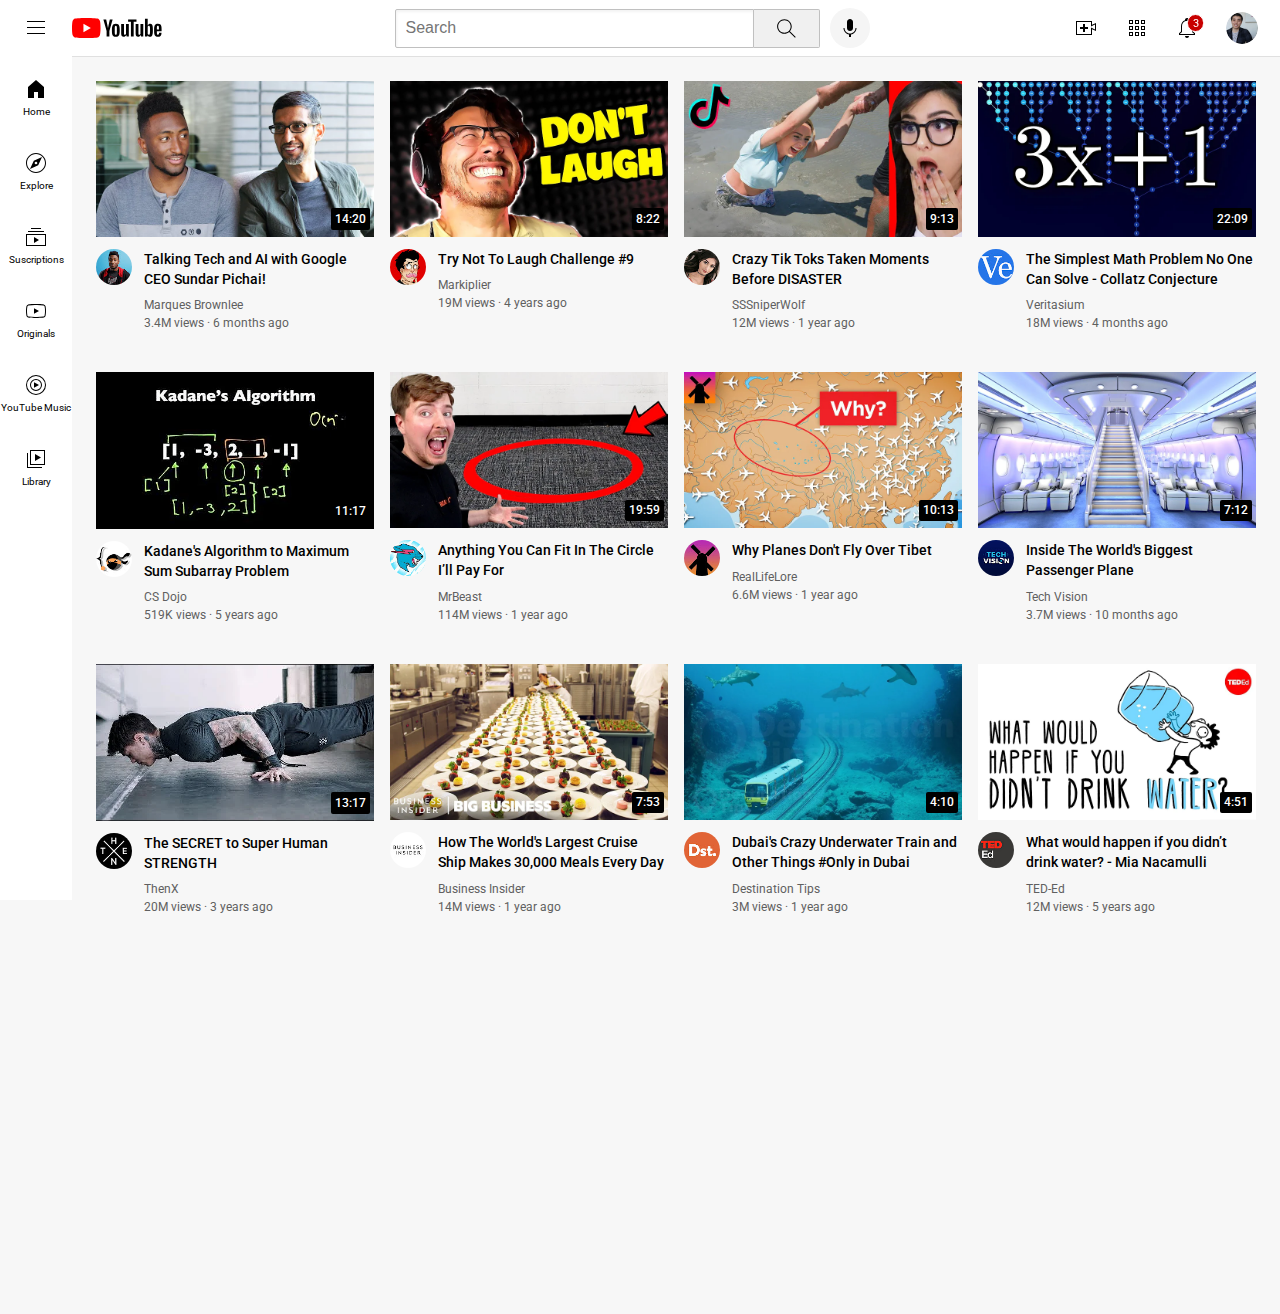
<file: index.html>
<!DOCTYPE html>
<html>

  <head>
    <title>
      YouTube.com Clone
    </title>
 
    <link rel="preconnect" href="https://fonts.googleapis.com">
    <link rel="preconnect" href="https://fonts.gstatic.com" crossorigin>
    <link href="https://fonts.googleapis.com/css2?family=Poppins:wght@300&family=Roboto:wght@400;500;700&display=swap" rel="stylesheet">

    <link rel="stylesheet" href="styles/general.css">
    <link rel="stylesheet" href="styles/header.css">
    <link rel="stylesheet" href="styles/video.css">
    <link rel="stylesheet" href="styles/sidebar.css">
  </head>

  <body>

    <header div class="header">

      <div class="left-section">
        <img class="menu" src="icons/hamburger-menu.svg">
        <img class="youtube-logo" src="icons/youtube-logo.svg">
      </div>

      <div class="middle-section">
        <input class="search-bar" 
        type="text" placeholder="Search">
        <button class="search-button">
          <img class="search-icon" src="icons/search.svg">
          <div class="tooltip">Search</div>
        </button>
        <button class="voice-search-button">
          <img class="voice-search-icon" src="icons/voice-search-icon.svg">
          <div class="tooltip">Search with your voice</div>
        </button>
      </div>

      <div class="right-section">
        <div class="upload-box">
          <img class="upload" src="icons/upload.svg">
          <div class="tooltip">Create</div>
        </div>
        <div class="youtube-apps-box">
          <img class="youtube-apps" src="icons/youtube-apps.svg">
          <div class="tooltip">YouTube apps</div>
        </div>
        <div class="notifications-icon-box">
          <img class="notification-bell" src="icons/notifications.svg">
          <div class="notifications-count">3</div>
          <div class="tooltip">Notifications</div>
        </div>
        <img class="my-profile" src="channel-pictures/my-channel.jpeg">
      </div>

    </header>

    <nav class="sidebar">

      <div class="sidebar-link">
       <img src="icons/home.svg" >
       <p>Home</p>
      </div>
      <div class="sidebar-link">
        <img src="icons/explore.svg" >
        <p>Explore</p>
      </div>
      <div class="sidebar-link">
        <img src="icons/subscriptions.svg" >
        <p>Suscriptions</p>
      </div>
      <div class="sidebar-link">
        <img src="icons/originals.svg" >
        <p>Originals</p>
      </div>
      <div class="sidebar-link">
        <img src="icons/youtube-music.svg" >
        <p>YouTube Music</p>
      </div>
      <div class="sidebar-link">
        <img src="icons/library.svg" >
        <p>Library</p>
      </div>

    </nav>

    <main>
      <section class="video-grid">
        <div class="video-preview">
          <div class="thumbnail-row">
            <img class="thumbnail" src="thumbnails/thumbnail-1.webp">
            <div class="video-time">14:20</div>
          </div>
          <div class="video-info-grid">
            <div class="channel-picture">
              <img class="profile-picture" src="channel-pictures/channel-1.jpeg">
            </div>
            <div class="video-info">
              <p class="video-title">
                Talking Tech and AI with Google CEO Sundar Pichai!
              </p>
              <p class="video-author">
                Marques Brownlee
              </p>
              <p class="video-stats">
                3.4M views &#183; 6 months ago
              </p>
            </div>
          </div>
    
        </div>
    
        <div class="video-preview">
    
          <div class="thumbnail-row">
            <img class="thumbnail" src="thumbnails/thumbnail-2.webp">
            <div class="video-time">8:22</div>
          </div>
    
          <div class="video-info-grid">
            <div class="channel-picture">
              <img class="profile-picture" src="channel-pictures/channel-2.jpeg">
            </div>
            <div class="video-info">
              <p class="video-title">
                Try Not To Laugh Challenge #9
              </p>
              <p class="video-author">
                Markiplier
              </p>
              <p class="video-stats">
                19M views &#183; 4 years ago
              </p>
            </div>
          </div>
    
        </div>
    
        <div class="video-preview">
    
          <div class="thumbnail-row">
            <img class="thumbnail" src="thumbnails/thumbnail-3.webp">
            <div class="video-time">9:13</div>
          </div>
    
          <div class="video-info-grid">
            <div class="channel-picture">
              <img class="profile-picture" src="channel-pictures/channel-3.jpeg">
            </div>
            <div class="video-info">
              <p class="video-title">
                Crazy Tik Toks Taken Moments Before DISASTER
              </p>
              <p class="video-author">
                SSSniperWolf
              </p>
              <p class="video-stats">
                12M views &#183; 1 year ago
              </p>
            </div>
          </div>
    
        </div>
    
        <div class="video-preview">
    
          <div class="thumbnail-row">
            <img class="thumbnail" src="thumbnails/thumbnail-4.webp">
            <div class="video-time">22:09</div>
          </div>
    
          <div class="video-info-grid">
            <div class="channel-picture">
              <img class="profile-picture" src="channel-pictures/channel-4.jpeg">
            </div>
            <div class="video-info">
              <p class="video-title">
                The Simplest Math Problem No One Can Solve - Collatz Conjecture
              </p>
              <p class="video-author">
                Veritasium
              </p>
              <p class="video-stats">
                18M views &#183; 4 months ago
              </p>
            </div>
          </div>
    
        </div>
    
        <div class="video-preview">
    
          <div class="thumbnail-row">
            <img class="thumbnail" src="thumbnails/thumbnail-5.webp">
            <div class="video-time">11:17</div>
          </div>
    
          <div class="video-info-grid">
            <div class="channel-picture">
              <img class="profile-picture" src="channel-pictures/channel-5.jpeg">
            </div>
            <div class="video-info">
              <p class="video-title">
                Kadane's Algorithm to Maximum Sum Subarray Problem
              </p>
              <p class="video-author">
                CS Dojo
              </p>
              <p class="video-stats">
                519K views &#183; 5 years ago
              </p>
            </div>
          </div>
    
        </div>
    
        <div class="video-preview">
    
          <div class="thumbnail-row">
            <img class="thumbnail" src="thumbnails/thumbnail-6.webp">
            <div class="video-time">19:59</div>
          </div>
    
          <div class="video-info-grid">
            <div class="channel-picture">
              <img class="profile-picture" src="channel-pictures/channel-6.jpeg">
            </div>
            <div class="video-info">
              <p class="video-title">
                Anything You Can Fit In The Circle I’ll Pay For
              </p>
              <p class="video-author">
                MrBeast
              </p>
              <p class="video-stats">
                114M views &#183; 1 year ago
              </p>
            </div>
          </div>
    
        </div>
  
        <div class="video-preview">
          <div class="thumbnail-row">
            <img class="thumbnail" src="thumbnails/thumbnail-7.webp">
            <div class="video-time">10:13</div>
          </div>
          <div class="video-info-grid">
            <div class="channel-picture">
              <img class="profile-picture" src="channel-pictures/channel-7.jpeg">
            </div>
            <div class="video-info">
              <p class="video-title">
                Why Planes Don't Fly Over Tibet
              </p>
              <p class="video-author">
                RealLifeLore
              </p>
              <p class="video-stats">
                6.6M views &#183; 1 year ago
              </p>
            </div>
          </div>
    
        </div>
    
        <div class="video-preview">
    
          <div class="thumbnail-row">
            <img class="thumbnail" src="thumbnails/thumbnail-8.webp">
            <div class="video-time">7:12</div>
          </div>
    
          <div class="video-info-grid">
            <div class="channel-picture">
              <img class="profile-picture" src="channel-pictures/channel-8.jpeg">
            </div>
            <div class="video-info">
              <p class="video-title">
                Inside The World's Biggest Passenger Plane
              </p>
              <p class="video-author">
                Tech Vision
              </p>
              <p class="video-stats">
                3.7M views &#183; 10 months ago
              </p>
            </div>
          </div>
    
        </div>
    
        <div class="video-preview">
    
          <div class="thumbnail-row">
            <img class="thumbnail" src="thumbnails/thumbnail-9.webp">
            <div class="video-time">13:17</div>
          </div>
    
          <div class="video-info-grid">
            <div class="channel-picture">
              <img class="profile-picture" src="channel-pictures/channel-9.jpeg">
            </div>
            <div class="video-info">
              <p class="video-title">
                The SECRET to Super Human STRENGTH
              </p>
              <p class="video-author">
                ThenX
              </p>
              <p class="video-stats">
                20M views &#183; 3 years ago
              </p>
            </div>
          </div>
    
        </div>
    
        <div class="video-preview">
    
          <div class="thumbnail-row">
            <img class="thumbnail" src="thumbnails/thumbnail-10.webp">
            <div class="video-time">7:53</div>
          </div>
    
          <div class="video-info-grid">
            <div class="channel-picture">
              <img class="profile-picture" src="channel-pictures/channel-10.jpeg">
            </div>
            <div class="video-info">
              <p class="video-title">
                How The World's Largest Cruise Ship Makes 30,000 Meals Every Day
              </p>
              <p class="video-author">
                Business Insider
              </p>
              <p class="video-stats">
                14M views &#183; 1 year ago
              </p>
            </div>
          </div>
    
        </div>
    
        <div class="video-preview">
    
          <div class="thumbnail-row">
            <img class="thumbnail" src="thumbnails/thumbnail-11.webp">
            <div class="video-time">4:10</div>
          </div>
    
          <div class="video-info-grid">
            <div class="channel-picture">
              <img class="profile-picture" src="channel-pictures/channel-11.jpeg">
            </div>
            <div class="video-info">
              <p class="video-title">
                Dubai's Crazy Underwater Train and Other Things #Only in Dubai
              </p>
              <p class="video-author">
                Destination Tips
              </p>
              <p class="video-stats">
                3M views &#183; 1 year ago
              </p>
            </div>
          </div>
    
        </div>
    
        <div class="video-preview">
    
          <div class="thumbnail-row">
            <img class="thumbnail" src="thumbnails/thumbnail-12.webp">
            <div class="video-time">4:51</div>
          </div>
    
          <div class="video-info-grid">
            <div class="channel-picture">
              <img class="profile-picture" src="channel-pictures/channel-12.jpeg">
            </div>
            <div class="video-info">
              <p class="video-title">
                What would happen if you didn’t drink water? - Mia Nacamulli
              </p>
              <p class="video-author">
                TED-Ed
              </p>
              <p class="video-stats">
                12M views &#183; 5 years ago
              </p>
            </div>
          </div> 
        </div>
      </section>
    </main>

  </body>

</html>
</file>
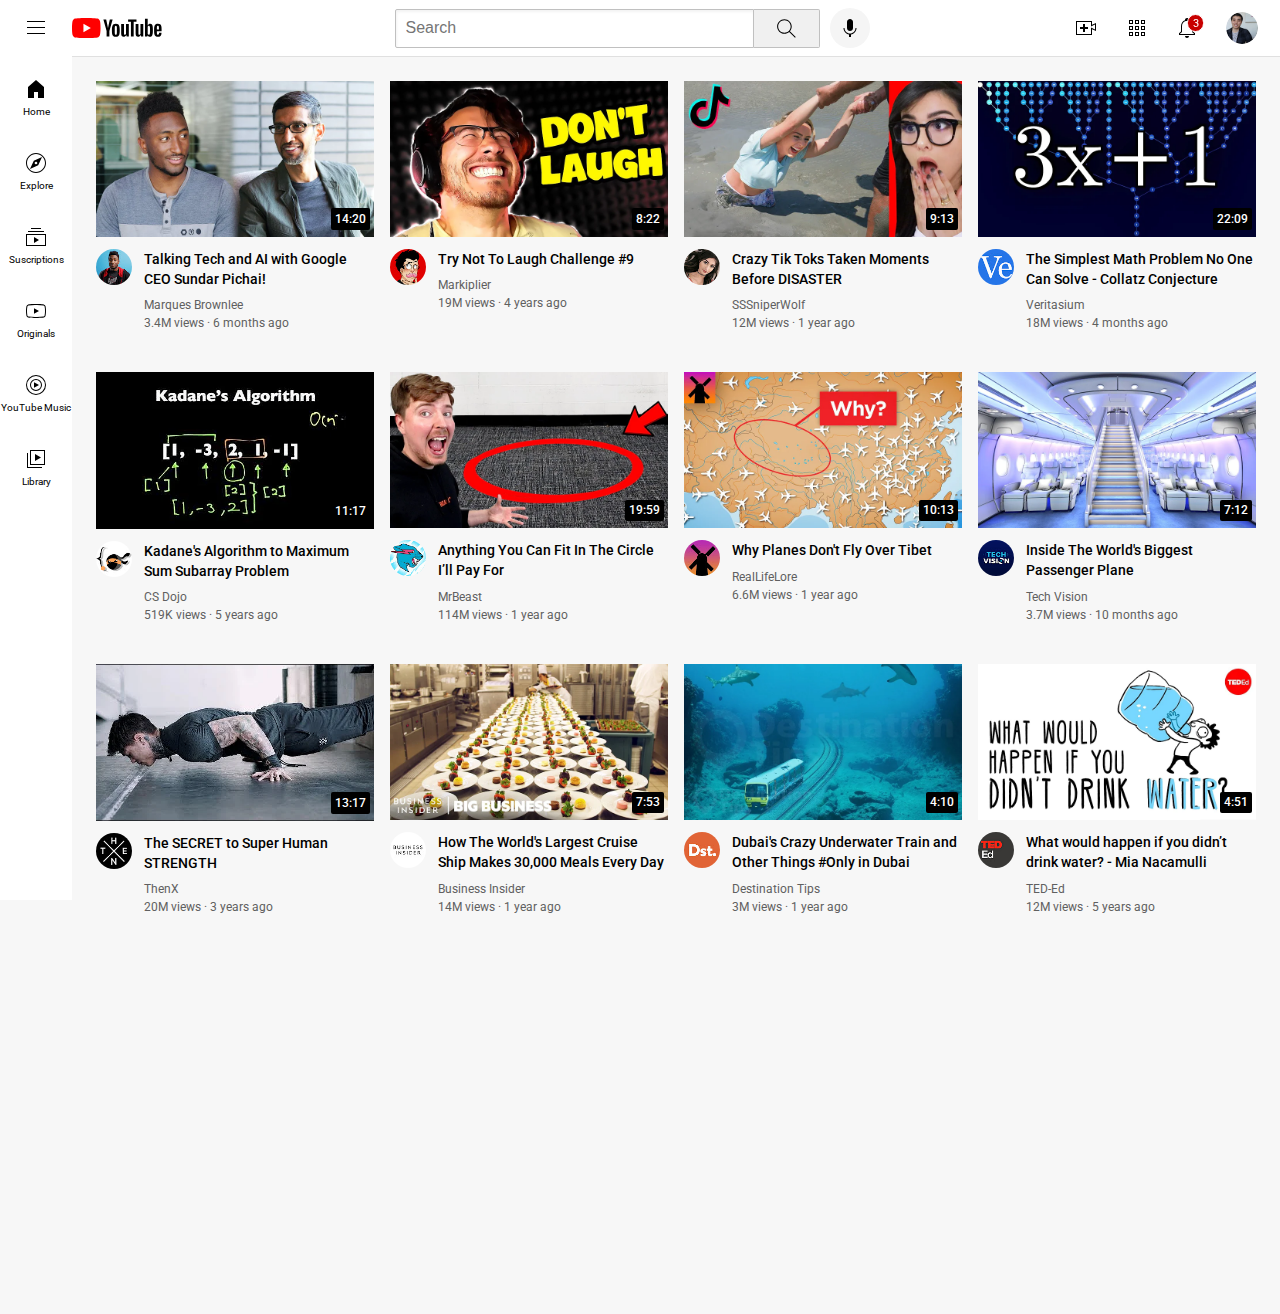
<file: youtube.html>
<!DOCTYPE html>
<html>

  <head>
    <title>
      YouTube.com Clone
    </title>
 
    <link rel="preconnect" href="https://fonts.googleapis.com">
    <link rel="preconnect" href="https://fonts.gstatic.com" crossorigin>
    <link href="https://fonts.googleapis.com/css2?family=Poppins:wght@300&family=Roboto:wght@400;500;700&display=swap" rel="stylesheet">

    <link rel="stylesheet" href="styles/general.css">
    <link rel="stylesheet" href="styles/header.css">
    <link rel="stylesheet" href="styles/video.css">
    <link rel="stylesheet" href="styles/sidebar.css">
  </head>

  <body>

    <header div class="header">

      <div class="left-section">
        <img class="menu" src="icons/hamburger-menu.svg">
        <img class="youtube-logo" src="icons/youtube-logo.svg">
      </div>

      <div class="middle-section">
        <input class="search-bar" 
        type="text" placeholder="Search">
        <button class="search-button">
          <img class="search-icon" src="icons/search.svg">
          <div class="tooltip">Search</div>
        </button>
        <button class="voice-search-button">
          <img class="voice-search-icon" src="icons/voice-search-icon.svg">
          <div class="tooltip">Search with your voice</div>
        </button>
      </div>

      <div class="right-section">
        <div class="upload-box">
          <img class="upload" src="icons/upload.svg">
          <div class="tooltip">Create</div>
        </div>
        <div class="youtube-apps-box">
          <img class="youtube-apps" src="icons/youtube-apps.svg">
          <div class="tooltip">YouTube apps</div>
        </div>
        <div class="notifications-icon-box">
          <img class="notification-bell" src="icons/notifications.svg">
          <div class="notifications-count">3</div>
          <div class="tooltip">Notifications</div>
        </div>
        <img class="my-profile" src="channel-pictures/my-channel.jpeg">
      </div>

    </header>

    <nav class="sidebar">

      <div class="sidebar-link">
       <img src="icons/home.svg" >
       <p>Home</p>
      </div>
      <div class="sidebar-link">
        <img src="icons/explore.svg" >
        <p>Explore</p>
      </div>
      <div class="sidebar-link">
        <img src="icons/subscriptions.svg" >
        <p>Suscriptions</p>
      </div>
      <div class="sidebar-link">
        <img src="icons/originals.svg" >
        <p>Originals</p>
      </div>
      <div class="sidebar-link">
        <img src="icons/youtube-music.svg" >
        <p>YouTube Music</p>
      </div>
      <div class="sidebar-link">
        <img src="icons/library.svg" >
        <p>Library</p>
      </div>

    </nav>

    <main>
      <section class="video-grid">
        <div class="video-preview">
          <div class="thumbnail-row">
            <img class="thumbnail" src="thumbnails/thumbnail-1.webp">
            <div class="video-time">14:20</div>
          </div>
          <div class="video-info-grid">
            <div class="channel-picture">
              <img class="profile-picture" src="channel-pictures/channel-1.jpeg">
            </div>
            <div class="video-info">
              <p class="video-title">
                Talking Tech and AI with Google CEO Sundar Pichai!
              </p>
              <p class="video-author">
                Marques Brownlee
              </p>
              <p class="video-stats">
                3.4M views &#183; 6 months ago
              </p>
            </div>
          </div>
    
        </div>
    
        <div class="video-preview">
    
          <div class="thumbnail-row">
            <img class="thumbnail" src="thumbnails/thumbnail-2.webp">
            <div class="video-time">8:22</div>
          </div>
    
          <div class="video-info-grid">
            <div class="channel-picture">
              <img class="profile-picture" src="channel-pictures/channel-2.jpeg">
            </div>
            <div class="video-info">
              <p class="video-title">
                Try Not To Laugh Challenge #9
              </p>
              <p class="video-author">
                Markiplier
              </p>
              <p class="video-stats">
                19M views &#183; 4 years ago
              </p>
            </div>
          </div>
    
        </div>
    
        <div class="video-preview">
    
          <div class="thumbnail-row">
            <img class="thumbnail" src="thumbnails/thumbnail-3.webp">
            <div class="video-time">9:13</div>
          </div>
    
          <div class="video-info-grid">
            <div class="channel-picture">
              <img class="profile-picture" src="channel-pictures/channel-3.jpeg">
            </div>
            <div class="video-info">
              <p class="video-title">
                Crazy Tik Toks Taken Moments Before DISASTER
              </p>
              <p class="video-author">
                SSSniperWolf
              </p>
              <p class="video-stats">
                12M views &#183; 1 year ago
              </p>
            </div>
          </div>
    
        </div>
    
        <div class="video-preview">
    
          <div class="thumbnail-row">
            <img class="thumbnail" src="thumbnails/thumbnail-4.webp">
            <div class="video-time">22:09</div>
          </div>
    
          <div class="video-info-grid">
            <div class="channel-picture">
              <img class="profile-picture" src="channel-pictures/channel-4.jpeg">
            </div>
            <div class="video-info">
              <p class="video-title">
                The Simplest Math Problem No One Can Solve - Collatz Conjecture
              </p>
              <p class="video-author">
                Veritasium
              </p>
              <p class="video-stats">
                18M views &#183; 4 months ago
              </p>
            </div>
          </div>
    
        </div>
    
        <div class="video-preview">
    
          <div class="thumbnail-row">
            <img class="thumbnail" src="thumbnails/thumbnail-5.webp">
            <div class="video-time">11:17</div>
          </div>
    
          <div class="video-info-grid">
            <div class="channel-picture">
              <img class="profile-picture" src="channel-pictures/channel-5.jpeg">
            </div>
            <div class="video-info">
              <p class="video-title">
                Kadane's Algorithm to Maximum Sum Subarray Problem
              </p>
              <p class="video-author">
                CS Dojo
              </p>
              <p class="video-stats">
                519K views &#183; 5 years ago
              </p>
            </div>
          </div>
    
        </div>
    
        <div class="video-preview">
    
          <div class="thumbnail-row">
            <img class="thumbnail" src="thumbnails/thumbnail-6.webp">
            <div class="video-time">19:59</div>
          </div>
    
          <div class="video-info-grid">
            <div class="channel-picture">
              <img class="profile-picture" src="channel-pictures/channel-6.jpeg">
            </div>
            <div class="video-info">
              <p class="video-title">
                Anything You Can Fit In The Circle I’ll Pay For
              </p>
              <p class="video-author">
                MrBeast
              </p>
              <p class="video-stats">
                114M views &#183; 1 year ago
              </p>
            </div>
          </div>
    
        </div>
  
        <div class="video-preview">
          <div class="thumbnail-row">
            <img class="thumbnail" src="thumbnails/thumbnail-7.webp">
            <div class="video-time">10:13</div>
          </div>
          <div class="video-info-grid">
            <div class="channel-picture">
              <img class="profile-picture" src="channel-pictures/channel-7.jpeg">
            </div>
            <div class="video-info">
              <p class="video-title">
                Why Planes Don't Fly Over Tibet
              </p>
              <p class="video-author">
                RealLifeLore
              </p>
              <p class="video-stats">
                6.6M views &#183; 1 year ago
              </p>
            </div>
          </div>
    
        </div>
    
        <div class="video-preview">
    
          <div class="thumbnail-row">
            <img class="thumbnail" src="thumbnails/thumbnail-8.webp">
            <div class="video-time">7:12</div>
          </div>
    
          <div class="video-info-grid">
            <div class="channel-picture">
              <img class="profile-picture" src="channel-pictures/channel-8.jpeg">
            </div>
            <div class="video-info">
              <p class="video-title">
                Inside The World's Biggest Passenger Plane
              </p>
              <p class="video-author">
                Tech Vision
              </p>
              <p class="video-stats">
                3.7M views &#183; 10 months ago
              </p>
            </div>
          </div>
    
        </div>
    
        <div class="video-preview">
    
          <div class="thumbnail-row">
            <img class="thumbnail" src="thumbnails/thumbnail-9.webp">
            <div class="video-time">13:17</div>
          </div>
    
          <div class="video-info-grid">
            <div class="channel-picture">
              <img class="profile-picture" src="channel-pictures/channel-9.jpeg">
            </div>
            <div class="video-info">
              <p class="video-title">
                The SECRET to Super Human STRENGTH
              </p>
              <p class="video-author">
                ThenX
              </p>
              <p class="video-stats">
                20M views &#183; 3 years ago
              </p>
            </div>
          </div>
    
        </div>
    
        <div class="video-preview">
    
          <div class="thumbnail-row">
            <img class="thumbnail" src="thumbnails/thumbnail-10.webp">
            <div class="video-time">7:53</div>
          </div>
    
          <div class="video-info-grid">
            <div class="channel-picture">
              <img class="profile-picture" src="channel-pictures/channel-10.jpeg">
            </div>
            <div class="video-info">
              <p class="video-title">
                How The World's Largest Cruise Ship Makes 30,000 Meals Every Day
              </p>
              <p class="video-author">
                Business Insider
              </p>
              <p class="video-stats">
                14M views &#183; 1 year ago
              </p>
            </div>
          </div>
    
        </div>
    
        <div class="video-preview">
    
          <div class="thumbnail-row">
            <img class="thumbnail" src="thumbnails/thumbnail-11.webp">
            <div class="video-time">4:10</div>
          </div>
    
          <div class="video-info-grid">
            <div class="channel-picture">
              <img class="profile-picture" src="channel-pictures/channel-11.jpeg">
            </div>
            <div class="video-info">
              <p class="video-title">
                Dubai's Crazy Underwater Train and Other Things #Only in Dubai
              </p>
              <p class="video-author">
                Destination Tips
              </p>
              <p class="video-stats">
                3M views &#183; 1 year ago
              </p>
            </div>
          </div>
    
        </div>
    
        <div class="video-preview">
    
          <div class="thumbnail-row">
            <img class="thumbnail" src="thumbnails/thumbnail-12.webp">
            <div class="video-time">4:51</div>
          </div>
    
          <div class="video-info-grid">
            <div class="channel-picture">
              <img class="profile-picture" src="channel-pictures/channel-12.jpeg">
            </div>
            <div class="video-info">
              <p class="video-title">
                What would happen if you didn’t drink water? - Mia Nacamulli
              </p>
              <p class="video-author">
                TED-Ed
              </p>
              <p class="video-stats">
                12M views &#183; 5 years ago
              </p>
            </div>
          </div> 
        </div>
      </section>
    </main>

  </body>

</html>
</file>
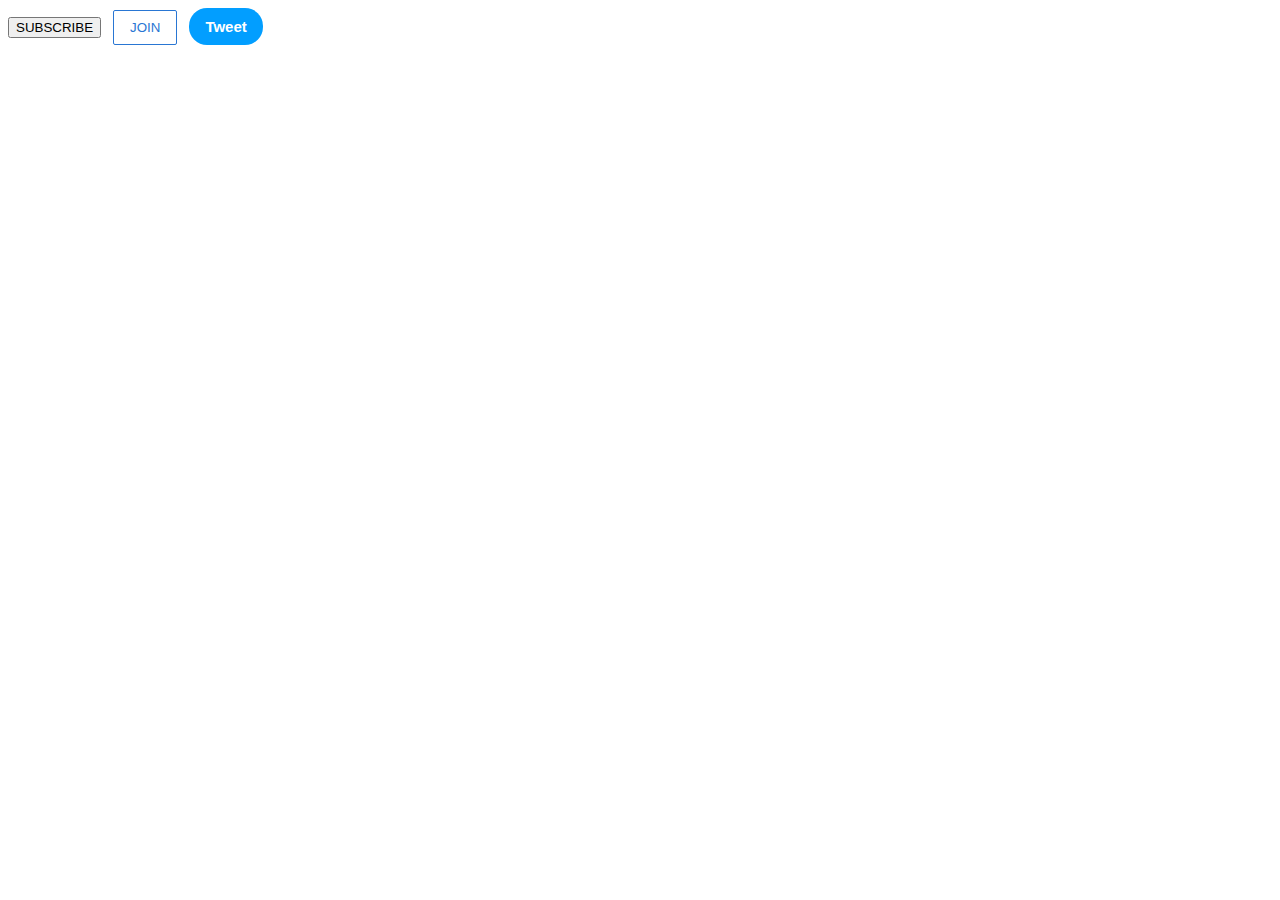
<file: intro-to-html/buttons.html>
<!DOCTYPE html>
<html>

  <head>
    <title>Buttons Practice</title>
    <link rel="stylesheet" href="styles/buttons.css">
  </head>

  <body>
    <button class="subscribe">
      SUBSCRIBE
    </button>
    
    <button class="join">
      JOIN
    </button>
    
    <button class="tweet">
      Tweet
    </button>
  </body>

</html>
</file>
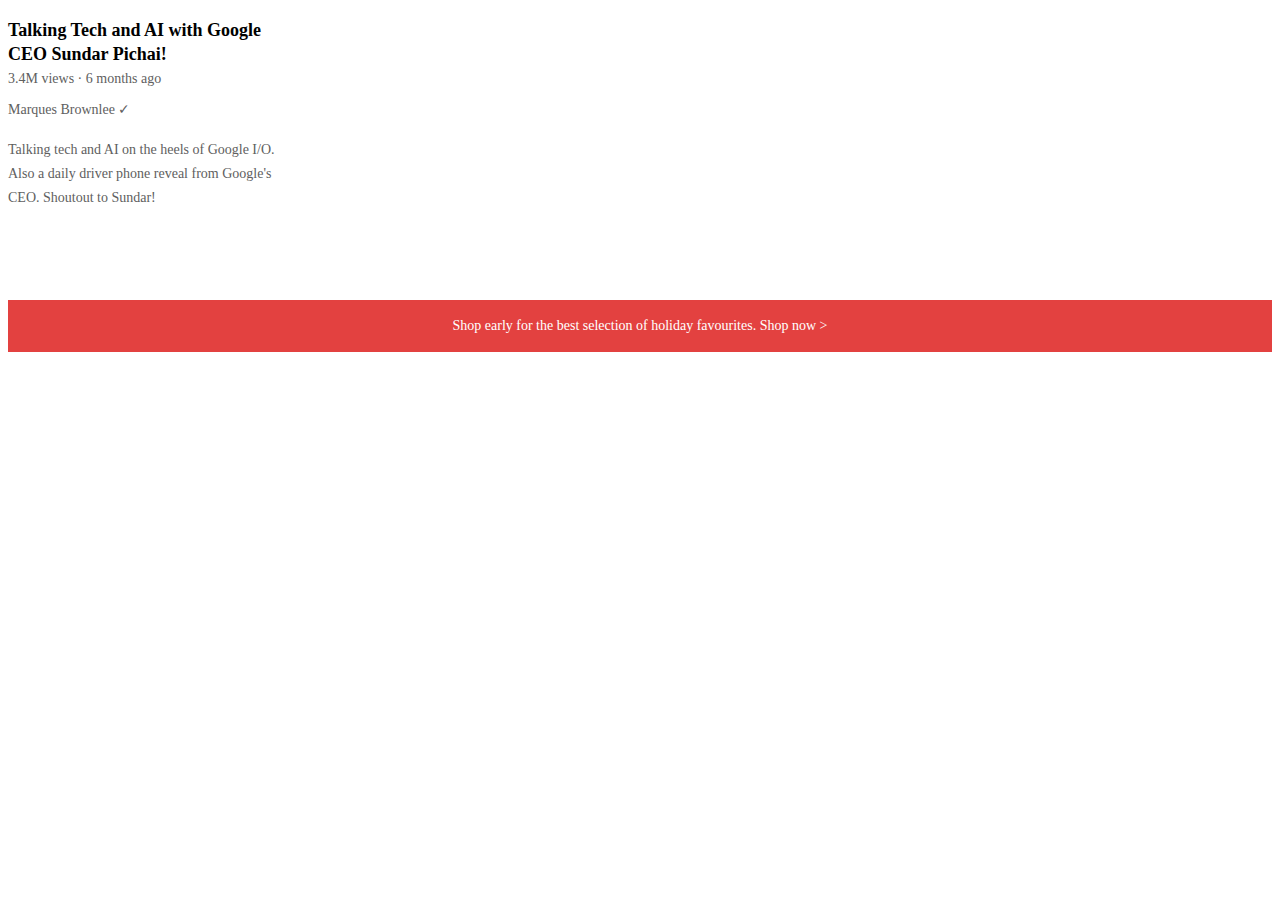
<file: intro-to-html/text.html>
<!DOCTYPE html>
<html>
  <head>
    <title>Text Practice</title>

    <link rel="preconnect" href="https://fonts.googleapis.com">
    <link rel="preconnect" href="https://fonts.gstatic.com" crossorigin>
    <link href="https://fonts.googleapis.com/css2?family=Poppins:wght@300&family=Roboto:wght@400;700&display=swap" rel="stylesheet">

    <link rel="stylesheet" href="styles/text.css">
  </head>
  <body>
    <p class="video-title">
      Talking Tech and AI with Google CEO Sundar Pichai!
    </p>
    
    <p class="video-stats">
      3.4M views &#183; 6 months ago
    </p>
    
    <p class="video-author">
      Marques Brownlee &#10003;
    </p>
    
    <p class="video-description">
      Talking tech and AI on the heels of Google I/O. Also a daily driver phone reveal from Google's CEO. Shoutout to Sundar!
    </p>
    
    <p class="shop-now">
      Shop early for the best selection of 
      holiday favourites. 
      <span class="shop-link">
        Shop now >
      </span>
    </p>
  </body>
</html>
</file>
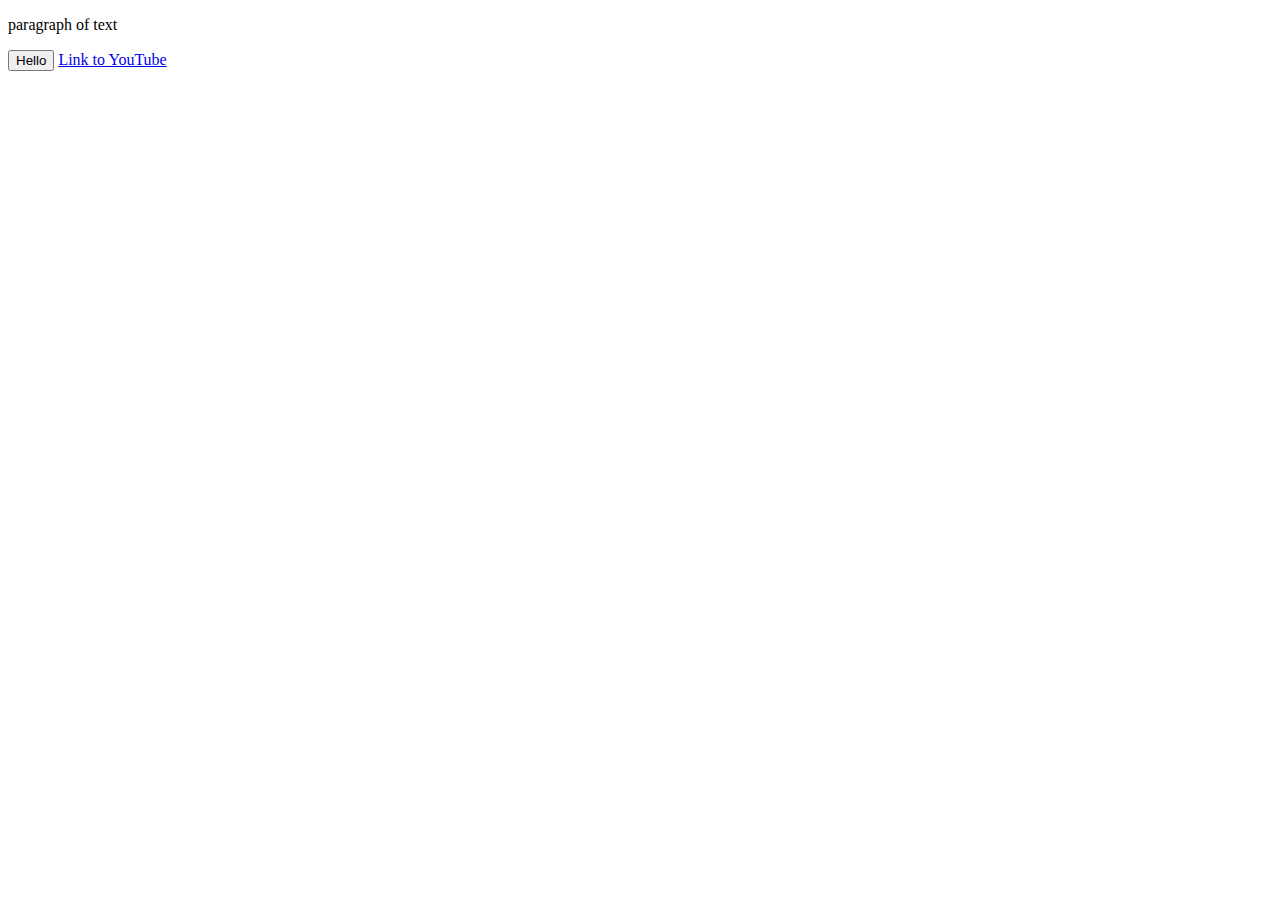
<file: intro-to-html/website.html>
<!DOCTYPE html>
<html>
  <head>
    <title>
      First Website
    </title>
  </head>
  <body>
    <p>
      paragraph of text
    </p>
    
    <button>
      Hello
    </button>
    
    <a href="https://www.youtube.com/" target="_blank">
      Link to YouTube
    </a>
  </body>
</html>
</file>
<file: styles/general.css>
p{
  font-family: Roboto, Arial;
  margin-top: 0;
  margin-bottom: 0;
}

body{
  font-family: Roboto, Arial;
  margin: 0;
  padding-top: 81px;
  padding-left: 96px;
  padding-right: 24px;
  padding-bottom: 400px;
  background-color: rgb(247, 247, 247);
}
</file>
<file: styles/header.css>
.header{
  height: 56px;

  display: flex;
  flex-direction: row;
  justify-content: space-between;
  align-items: center;

  background-color: white;
  position: fixed;
  top: 0px;
  left: 0px;
  right: 0px;
  z-index: 100;

  border-bottom: solid;
  border-width: 1px;
  border-color: rgb(224,224,224);
}

.left-section{
  width: 150px;
  display: flex;
  align-items: center;

}

.menu{
  height: 24px;
  margin-left: 24px;
  margin-right: 24px;
}

.youtube-logo{
  height: 20px;
}

.middle-section{
  flex: 1;
  margin-left: 80px;
  margin-right: 40px;
  max-width: 475px;
  display: flex;
  align-items: center;
}

.search-bar{
  flex: 1;
  height: 35px;
  padding-left: 10px;
  font-size: 16px;
  border-style: solid;
  border-width: 1px;
  border-color: rgb(192,192,192);
  border-top-left-radius: 2px;
  border-bottom-left-radius: 2px;
  box-shadow: inset 1px 2px 3px rgb(0,0,0,0.05);
  width: 0;
}

.search-bar::placeholder{
  font-size: 16px;
}

.search-button{
  height: 39px;
  width: 66px;
  background-color: rgb(240,240,240);
  border-width: 1px;
  border-style: solid;
  border-left: none;
  border-top-right-radius: 2px;
  border-bottom-right-radius: 2px;
  border-color: rgb(192,192,192);
}

.search-button, 
.voice-search-button,
.upload-box,
.youtube-apps-box,
.notifications-icon-box{
  position: relative;
  display: flex;
  justify-content: center;
  align-items: center;
}


.search-button .tooltip,
.voice-search-button .tooltip,
.upload-box .tooltip,
.youtube-apps-box .tooltip,
.notifications-icon-box .tooltip{
  position: absolute;
  background-color: rgb(100, 99, 99);
  color: white;
  padding-bottom: 10px;
  padding-top: 10px;
  padding-left: 6px;
  padding-right: 6px;
  border-radius: 2px;
  font-size: 12px;
  bottom: -49px;
  opacity: 0;
  transition: opacity 0.15s;
  pointer-events: none;
  white-space: nowrap;
}

.search-button:hover .tooltip,
.voice-search-button:hover .tooltip,
.upload-box:hover .tooltip,
.youtube-apps-box:hover .tooltip,
.notifications-icon-box:hover .tooltip{
  opacity: 1;
}

.search-button:hover, 
.voice-search-button:hover,
.upload-box:hover,
.youtube-apps-box:hover,
.notifications-icon-box:hover{
  cursor: pointer;
}

.search-icon{
  height: 25px;
}

.voice-search-button{
  height: 40px;
  width: 40px;
  background-color: rgb(240,240,240);
  border: none;
  border-radius: 20px;
  margin-left: 10px;
  background-color: rgb(245,245,245);
}

.voice-search-icon{
  height: 24px;
}

.right-section{
  width: 184px;
  display: flex;
  align-items: center;
  justify-content: space-between;
  margin-right: 22px;
  flex-shrink: 0;
}

.upload{
  height: 24px;
}

.youtube-apps{
  height: 24px;
}

.notification-bell{
  vertical-align: middle;
  height: 24px;
}

.notifications-icon-box{
  position: relative;
}

.notifications-count{
  position: absolute;
  top: -2px;
  right: -5px;
  background-color: rgb(200,0,0);
  font-size: 11px;
  color: white;
  padding-left: 4.5px;
  padding-right: 4.5px; 
  padding-top: 1.5px;
  padding-bottom: 1.5px;
  border-radius: 10px;
  border-color: white;
  border-width: 1px;
  border-style: solid;
}

.my-profile{
  height: 32px;
  border-radius: 16px;
}
</file>
<file: styles/video.css>
.thumbnail{
  width: 100%;
}

.video-grid{
  display: grid;
  grid-template-columns: 1fr 1fr 1fr 1fr;
  column-gap: 16px;
  row-gap: 42px;
}

@media (max-width: 1200px){
  .video-grid{
    grid-template-columns: 1fr 1fr 1fr;
  }
}

@media (max-width: 900px){
  .video-grid{
    grid-template-columns: 1fr 1fr;
  }
}

.video-preview{
  
}

.video-info-grid{
  display: grid;
  grid-template-columns: 50px 1fr;
}

.channel-picture{
  
}

.profile-picture{
  width: 36px;
  border-radius: 50px;
}

.thumbnail-row{
  margin-bottom: 8px;
  position: relative;
}

.video-info p{
  margin-left: -2px;
}

.video-title{
  margin-top: 0;
  font-size: 14px;
  font-weight: 500;
  line-height: 20px;
  margin-bottom: 9.5px;
  
}

.video-author{
  font-size: 12px;
  color: rgb(96, 96, 96);
  margin-bottom: 4px;
}

.video-stats{
  font-size: 12px;
  color: rgb(96, 96, 96);
}



.video-time{
  background-color: black;
  color: white;
  position: absolute;
  bottom: 11px;
  right: 4px;

  font-size: 12px;
  font-weight: 500;
  padding-top: 3.5px;
  padding-bottom: 4px;
  padding-left: 4px;
  padding-right: 4px;
  border-radius: 2px;
}
</file>
<file: styles/sidebar.css>
.sidebar{
  background-color: white;
  position: fixed;
  left: 0px;
  top: 55px;
  bottom: 0px;
  width: 72px;
  z-index: 200;
  padding-top: 5px;
}

.sidebar-link{
  height: 74px;
  display: flex;
  flex-direction: column;
  justify-content: center;
  align-items: center;
}

.sidebar-link:hover{
  background-color: rgb(235,235,235);
  cursor: pointer;
}

.sidebar-link img{
  height: 24px;
  margin-bottom: 5.5px;
}

.sidebar-link p{
  font-size: 10px;
}
</file>
<file: intro-to-html/styles/buttons.css>
<style>
      .subscribe{
        background-color: rgb(200, 0, 0);
        color: white;
        border: none;
        border-radius: 2px;
        cursor: pointer;
        padding-top: 10px;
        padding-bottom: 10px;
        padding-left: 16px;
        padding-right: 16px;
        transition: opacity 0.15s;
      }
    
      .subscribe:hover{
        opacity: 0.7;
      }
    
      .subscribe:active{
        opacity: 0.5;
      }
    
      .join{
        background-color: white;
        color: rgb(41,118,211);
        border-color: rgb(41,118,211);
        border-style: solid;
        border-width: 1px;
        padding-top: 9px;
        padding-bottom: 9px;
        padding-left: 16px;
        padding-right: 16px;
        border-radius: 2px;
        cursor: pointer;
        margin-left: 8px;
        margin-right: 8px;
        transition: background-color 0.15s,
        color 0.15s;
      }
    
      .join:hover{
        background-color: rgb(41,118,211);
        color: white;
      }
    
      .join:active{
        opacity: 0.5;
      }
    
      .tweet{
        background-color: rgb(2, 158, 255);
        color: white;
        border: none;
        padding-top: 10px;
        padding-bottom: 10px;
        padding-left: 16px;
        padding-right: 16px;
        border-radius: 18px;
        font-size: 15px;
        font-weight: bold;
        cursor: pointer;
      }
    
      .tweet:hover{
        box-shadow: -5px 5px 10px rgb(0,0,0,0.15);
      }
    </style>
</file>
<file: intro-to-html/styles/text.css>
<style>
      p{
        font-family: Roboto;
      }
    
      .video-title{
        font-size: 18px;
        font-weight: bold;
        width: 275px;
        line-height: 24px;
        margin-bottom: 5px;
      }
    
      .video-stats,
      .video-author{
        font-size: 14px;
        color: rgb(96,96,96);
        margin-top: 0;
      }
    
      .video-description{
        font-size: 14px;
        width: 275px;
        line-height: 24px;
        color: rgb(96,96,96);
        margin-top: 20px;
        margin-bottom: 90px;
      }
    
      .shop-now{
        margin-bottom: 400px;
        text-align: center;
        background-color: rgb(227,65,64);
        color: white;
        padding-top: 18px;
        padding-bottom: 18px;
        font-size: 14px;
      }
    
      .shop-link{
        cursor: pointer;
      }
    
      .shop-link:hover{
        text-decoration: underline;
      }
    </style>
</file>
